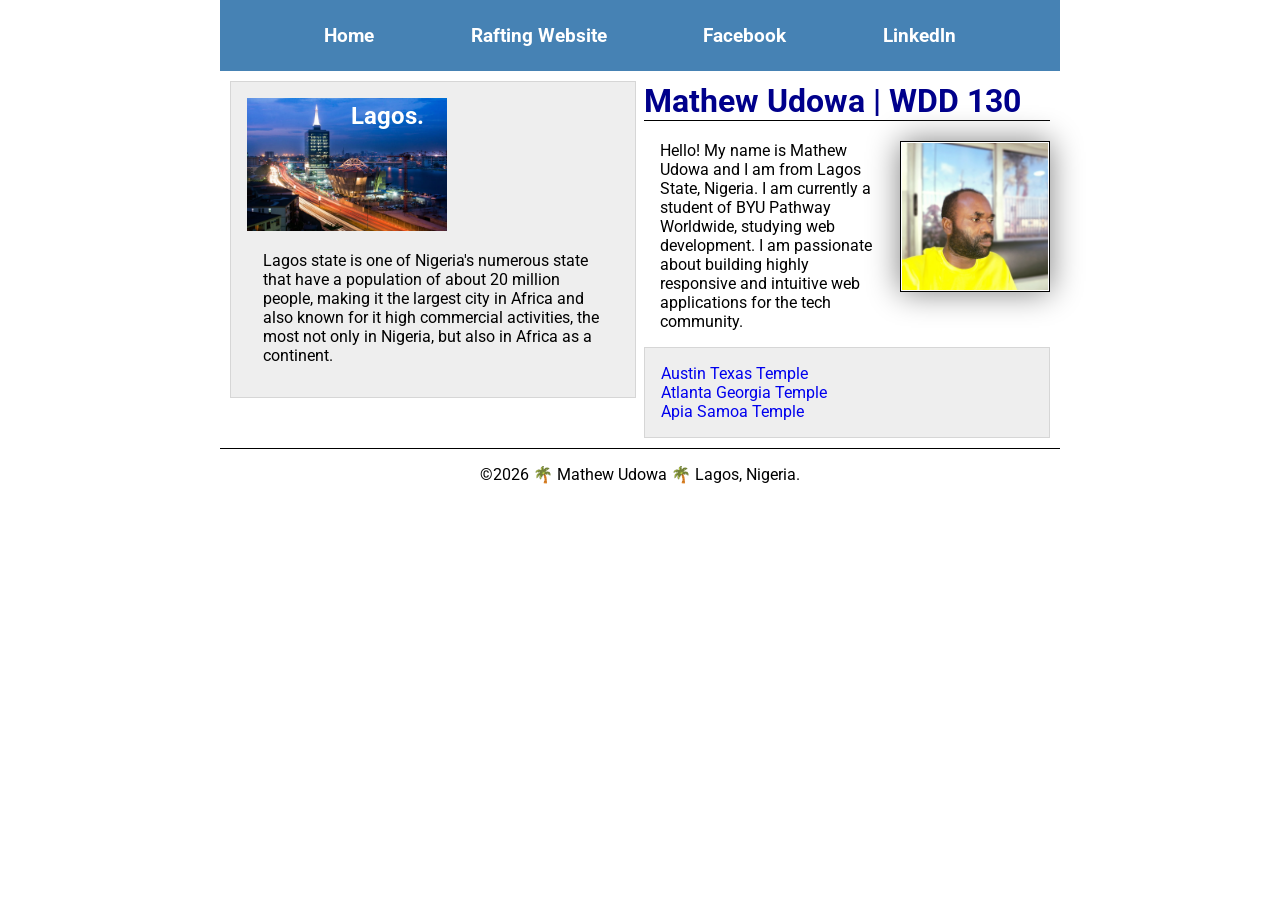
<file: index.html>
<!DOCTYPE html>
<html lang="en">

<head>
    <meta charset="UTF-8">
    <meta name="viewport" content="width=device-width, initial-scale=1.0">
    <title>Mathew Udowa | WDD 130</title>
    <meta name="description"
      content="My name is Mathew Udowa. I am studying Web Design development. This page is prove of learning">
    <meta name="author" content="Mathew Udowa">
    <link rel="stylesheet" href="styles/styles.css">
    <link rel="preconnect" href="https://fonts.googleapis.com">
    <link rel="preconnect" href="https://fonts.gstatic.com" crossorigin>
    <link href="https://fonts.googleapis.com/css2?family=Roboto:ital,wght@1,100..900&display=swap"
      rel="stylesheet">

</head>

<body>
    <header>
        <nav>
            <a href="#">Home</a>
            <a href="wwr/">Rafting Website</a>
            <a href="https://web.facebook.com/profile.php?id=100001974445466"
              target="_blank">Facebook</a>
            <a href="https://www.linkedin.com/in/mathew-udowa-0b61343a7/" target="_blank"> Linkedln
            </a>
        </nav>
    </header>
    <div class="grid">
        <main>
            <h1>Mathew Udowa | WDD 130</h1>
            <img src="images/profile.jpg" alt="Hello! This is Mathew Udowa profile picture"
              width="200">
            <p>Hello! My name is Mathew Udowa and I am from Lagos State, Nigeria. I am currently a
                student of BYU Pathway Worldwide, studying
                web development. I am passionate
                about building highly responsive and intuitive web applications for the tech
                community.
            </p>
            <ul class="box indent">
                <li><a href="https://www.churchofjesuschrist.org/imgs/c1e0837c13a611efab73eeeeac1ec75cb0c1db3e/full/640%2C/0/default"
                      target="_blank">Austin
                        Texas Temple</a>
                </li>
                <li><a href="https://www.churchofjesuschrist.org/imgs/2f38e41532b2b5529266317c51193b68fdcf81d5/full/640%2C/0/default"
                      target="_blank">Atlanta
                        Georgia Temple</a>
                </li>
                <li><a href="https://www.churchofjesuschrist.org/imgs/6007b20e832459d2d8540c15a8f5fa80d7dcff0f/full/640%2C/0/default"
                      target="_blank">Apia
                        Samoa Temple</a>
                </li>
            </ul>
        </main>
        <aside class="box">
            <h2>Lagos.</h2>
            <img src="images/lagos-city.jpg" alt="Lagos city in night view with fascinating lights">
            <p>Lagos state is one of Nigeria's numerous state that have a population of about 20
                million
                people, making it the largest city in Africa and also known for it high commercial
                activities, the most not only in Nigeria,
                but also in Africa as a continent. </p>
        </aside>
    </div>
    <footer>
        <p>&copy;2026 🌴 Mathew Udowa 🌴 Lagos, Nigeria.</p>
    </footer>
</body>

</html>
</file>
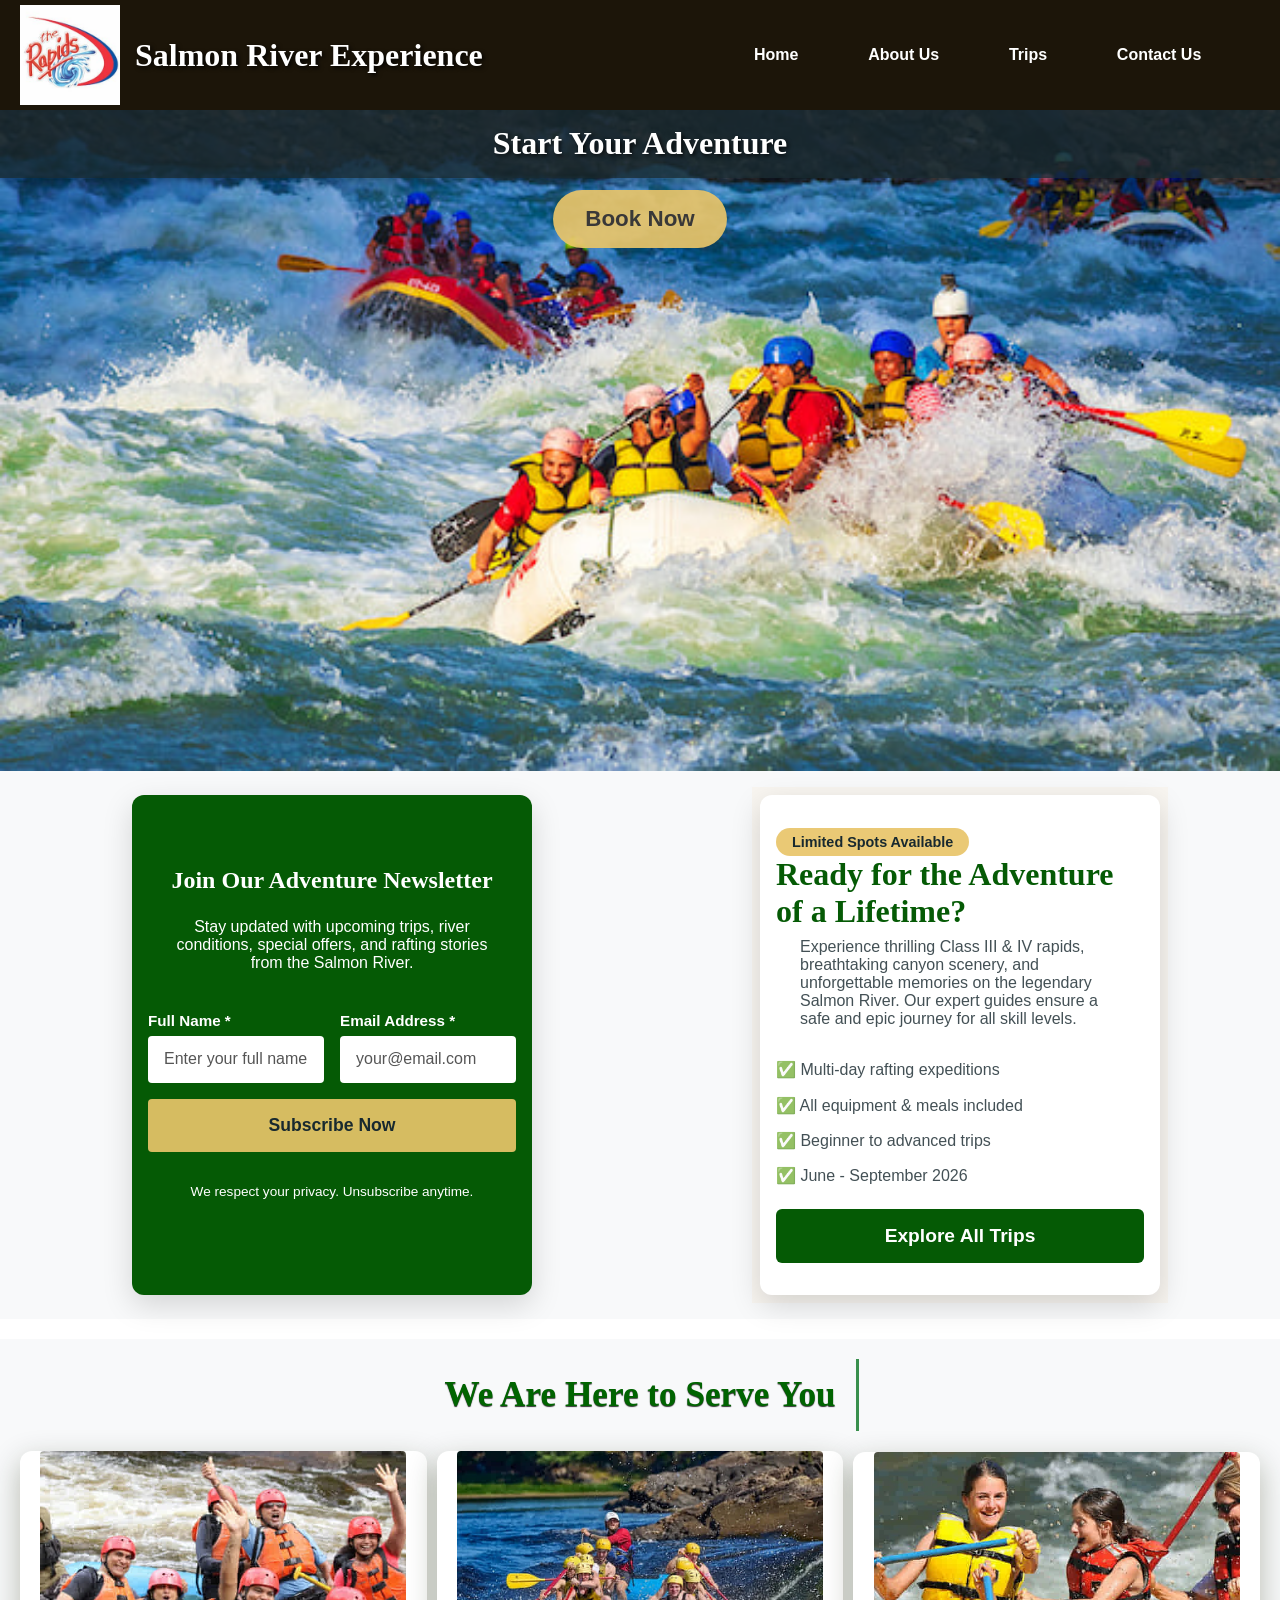
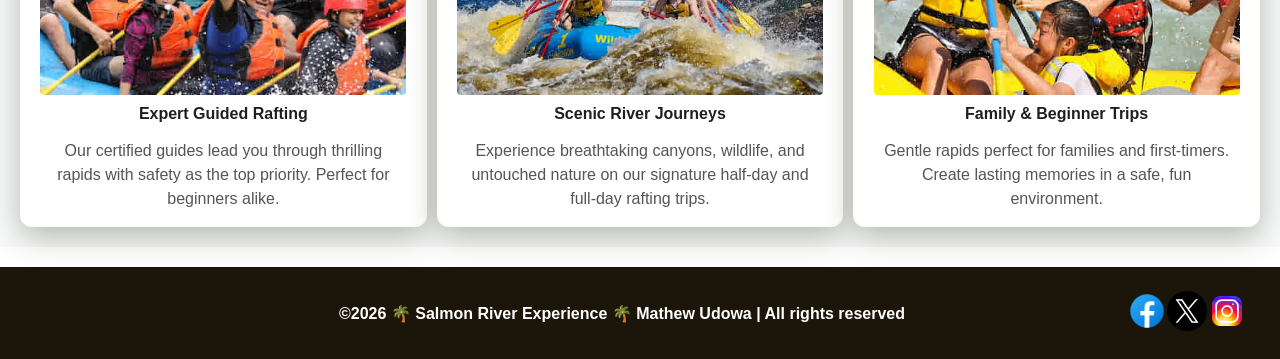
<file: wwr/index.html>
<!DOCTYPE html>
<html lang="en">

<head>
    <meta charset="UTF-8">
    <meta name="viewport" content="width=device-width, initial-scale=1.0">
    <meta name="description"
      content="Experience thrilling whitewater rafting on the Salmon River and California best rivers. Expert guides, safe adventures, and lifelong memories. Book now!">
    <meta name="author" content="Mathew Udowa">
    <title>Home | Salmon River Experience</title>
    <link rel="stylesheet" href="styles/rafting.css">
</head>

<body>

    <header>
        <img src="./images/z-therapidssplash.jpg" alt="Rafting logo" width="100">
        <div id="logo">Salmon River Experience</div>
        <nav>
            <ul class="navigation">
                <li><a href="index.html">Home</a></li>
                <li><a href="about.html">About Us</a></li>
                <li><a href="trips.html">Trips</a></li>
                <li><a href="contact.html">Contact Us</a></li>
            </ul>
        </nav>
    </header>

    <main>
        <div class="home-hero">
            <img src="./images/rafting-hero.jpg" alt="A rafting poles in water">
            <h1>Start Your Adventure</h1>
            <a href="contact.html">Book Now</a>

        </div>
        <div class="grid-container-two">
            <section class="newsletter">
                <div class="newsletter-container">
                    <h2>Join Our Adventure Newsletter</h2>
                    <p>Stay updated with upcoming trips, river conditions, special offers, and
                        rafting
                        stories
                        from the Salmon River.</p>

                    <form action="#" method="POST" class="newsletter-form" id="newsletter-form">
                        <div class="form-group">
                            <label for="name">Full Name <span class="required">*</span></label>
                            <input type="text" id="name" name="name"
                              placeholder="Enter your full name" required>
                        </div>

                        <div class="form-group">
                            <label for="email">Email Address <span class="required">*</span></label>
                            <input type="email" id="email" name="email" placeholder="your@email.com"
                              required>
                        </div>

                        <button type="submit" class="primary-button">Subscribe Now</button>
                    </form>

                    <p class="note">
                        We respect your privacy. Unsubscribe anytime.
                    </p>
                </div>
            </section>
            <section class="action-trip">
                <div class="action-container">
                    <div class="action-content">
                        <span class="top-msg">Limited Spots Available</span>

                        <h2>Ready for the Adventure of a Lifetime?</h2>

                        <p class="action-description">
                            Experience thrilling Class III & IV rapids, breathtaking canyon scenery,
                            and unforgettable memories on the legendary Salmon River.
                            Our expert guides ensure a safe and epic journey for all skill levels.
                        </p>

                        <ul class="trip-details">
                            <li>✅ Multi-day rafting expeditions</li>
                            <li>✅ All equipment & meals included</li>
                            <li>✅ Beginner to advanced trips</li>
                            <li>✅ June - September 2026</li>
                        </ul>

                        <a href="trips.html" class="action-button">
                            Explore All Trips
                        </a>
                    </div>
                </div>
            </section>
        </div>
        <section class="services ">
            <h2>We Are Here to Serve You</h2>
            <div class="service-card">
                <figure>
                    <img src="./images/self-guided-card.jpg"
                      alt="White water rafting adventure on a rushing river">
                    <figcaption>Expert Guided Rafting</figcaption>
                </figure>
                <p>Our certified guides lead you through thrilling rapids with safety as the
                    top
                    priority.
                    Perfect for beginners alike.</p>
            </div>
            <div class="service-card">
                <figure>
                    <img src="./images/adventure-image.jpg" alt="Scenic mountain river landscape">
                    <figcaption>Scenic River Journeys</figcaption>
                </figure>
                <p>Experience breathtaking canyons, wildlife, and untouched nature on our
                    signature
                    half-day and
                    full-day rafting trips.</p>
            </div>
            <div class="service-card">
                <figure>
                    <img src="./images/family.jpg" alt="Family enjoying a calm river section">
                    <figcaption>Family & Beginner Trips</figcaption>
                </figure>
                <p>Gentle rapids perfect for families and first-timers. Create lasting memories in
                    a
                    safe, fun
                    environment.</p>
            </div>
        </section>
    </main>


    <footer>
        <p>&copy;2026 🌴 Salmon River Experience 🌴 Mathew Udowa | All rights reserved</p>
        <nav class="socialmedia">
            <a href="https://facebook.com" target="_blank">
                <img src="./images/icons8-facebook-96.png" alt="Facebook Icon">
            </a>
            <a href="https://x.com" target="_blank">
                <img src="./images/twitter.png" alt="X Icon">
            </a>
            <a href="https://instagram.com" target="_blank">
                <img src="./images/icons8-instagram-96.png" alt="Instagram Icon">
            </a>
        </nav>
    </footer>

</body>

</html>
</file>
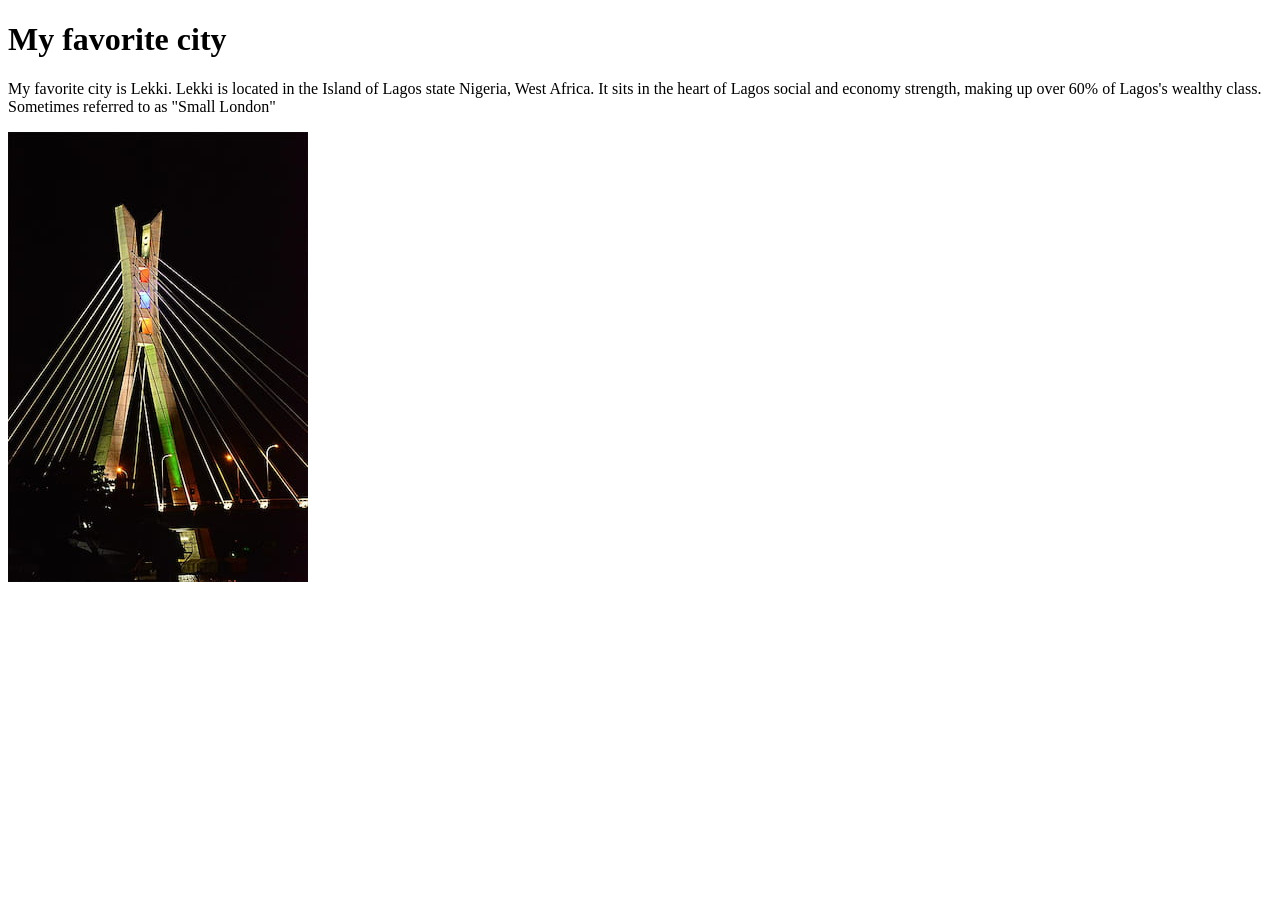
<file: week01/favorite-city.html>
<!DOCTYPE html>
<html lang="en">

<head>
    <meta charset="UTF-8">
    <meta name="viewport" content="width=device-width, initial-scale=1.0">
    <title>Favorite city</title>
</head>

<body>
    <heading>
        <h1>My favorite city</h1>
    </heading>
    <p>My favorite city is Lekki. Lekki is located in the Island of Lagos state Nigeria, West
        Africa. It sits in the heart of Lagos social and economy strength,
        making up over 60% of Lagos's wealthy class. Sometimes referred to as "Small London" </p>

    <img src="images/lekki-bridge.jpg" alt="Lekki linked bridge in (night view)">
</body>

</html>
</file>
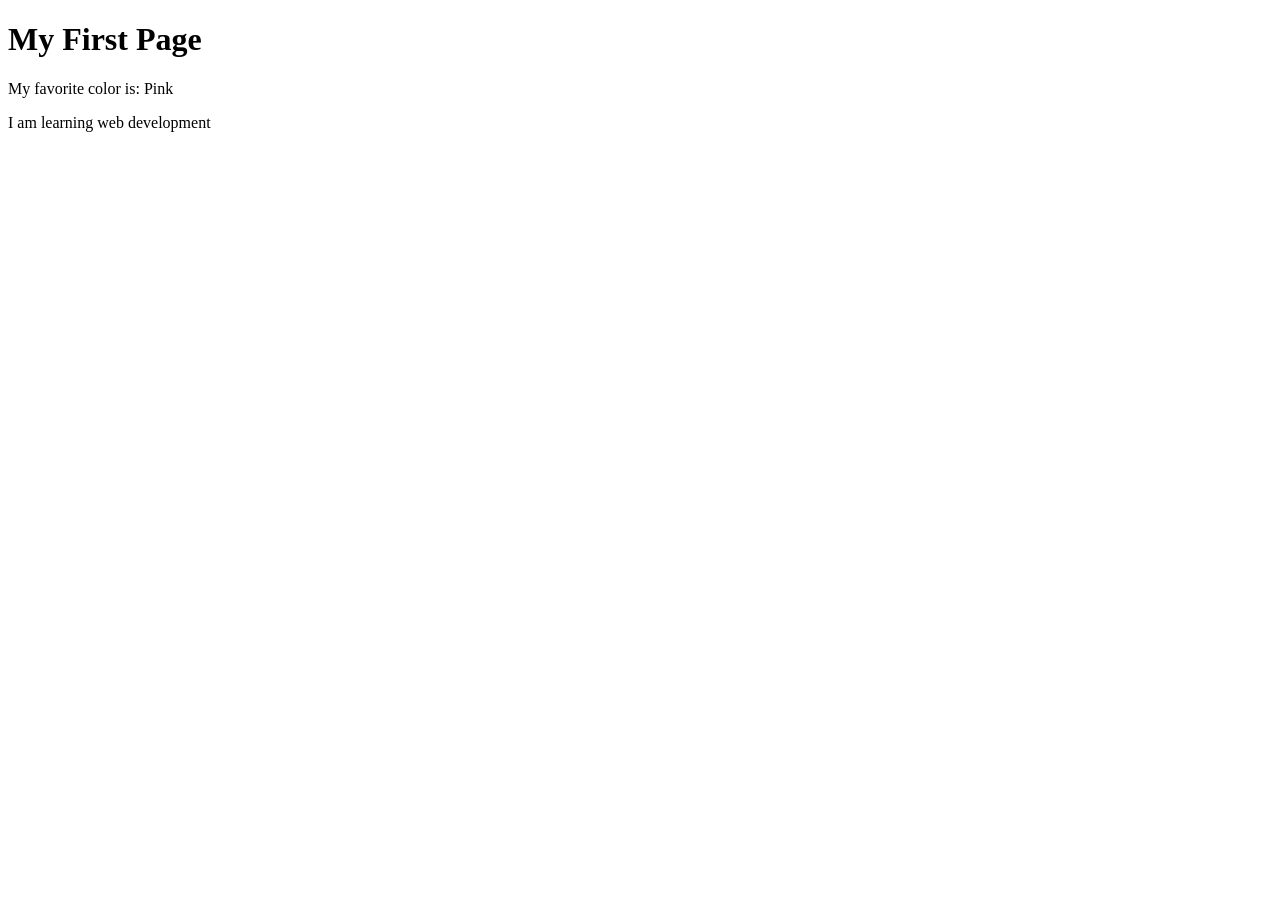
<file: week01/first-page.html>
<!DOCTYPE html>
<html lang="en">

<head>
    <meta charset="UTF-8">
    <meta name="viewport" content="width=device-width, initial-scale=1.0">
    <title>My First Page</title>
</head>

<body>
    <h1>My First Page</h1>
    <p>My favorite color is: Pink </p>
    <p>I am learning web development</p>
</body>

</html>
</file>
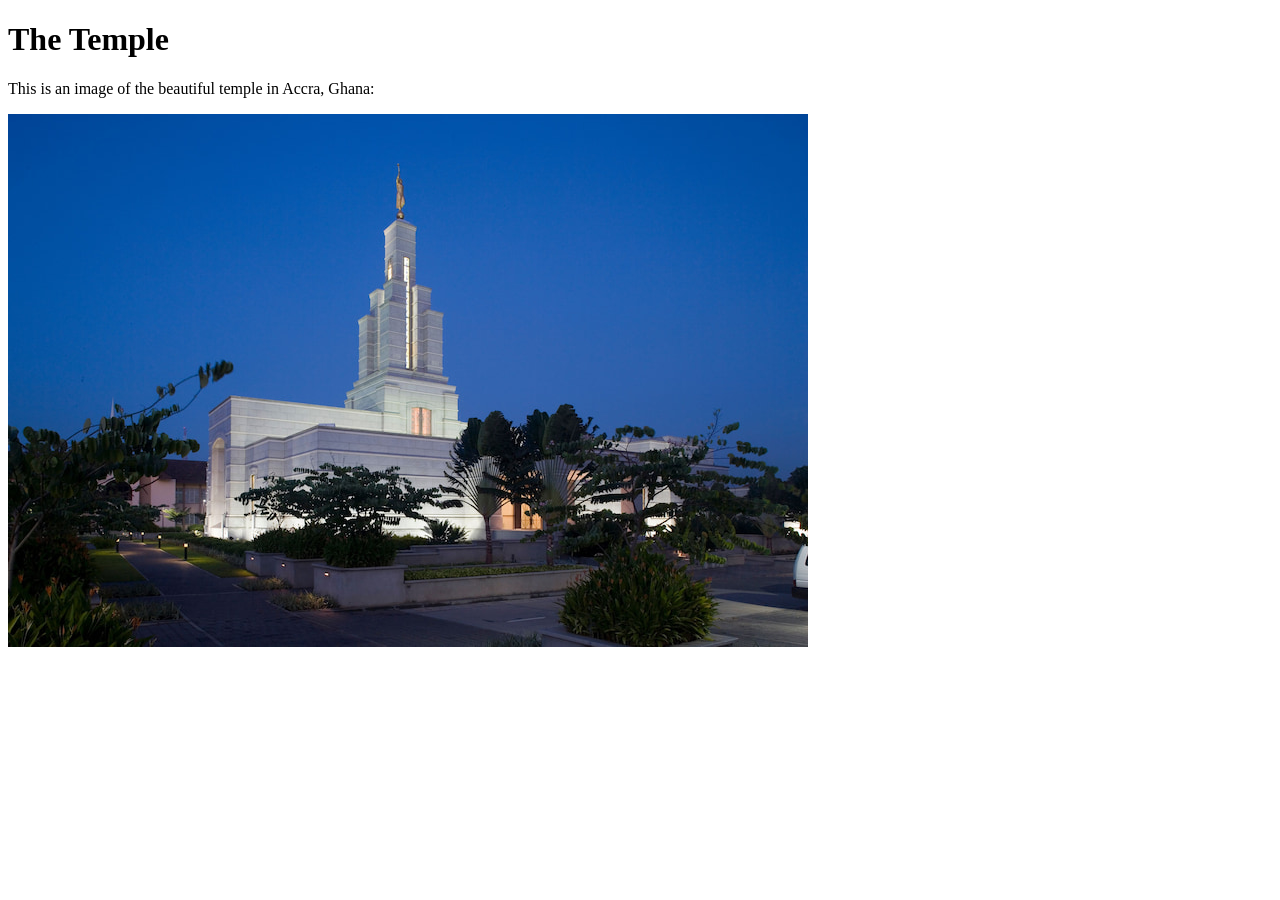
<file: week01/images-solution.html>
<!DOCTYPE html>
<html lang="en">
<head>
    <meta charset="UTF-8">
    <meta name="viewport" content="width=device-width, initial-scale=1.0">
    <title>Temple Image</title>
</head>
<body>
    <h1>The Temple</h1>
    <p>This is an image of the beautiful temple in Accra, Ghana:</p>
    <img src="images/temple-small.jpg" alt="The Accra Ghana Temple">
    
</body>
</html>
</file>
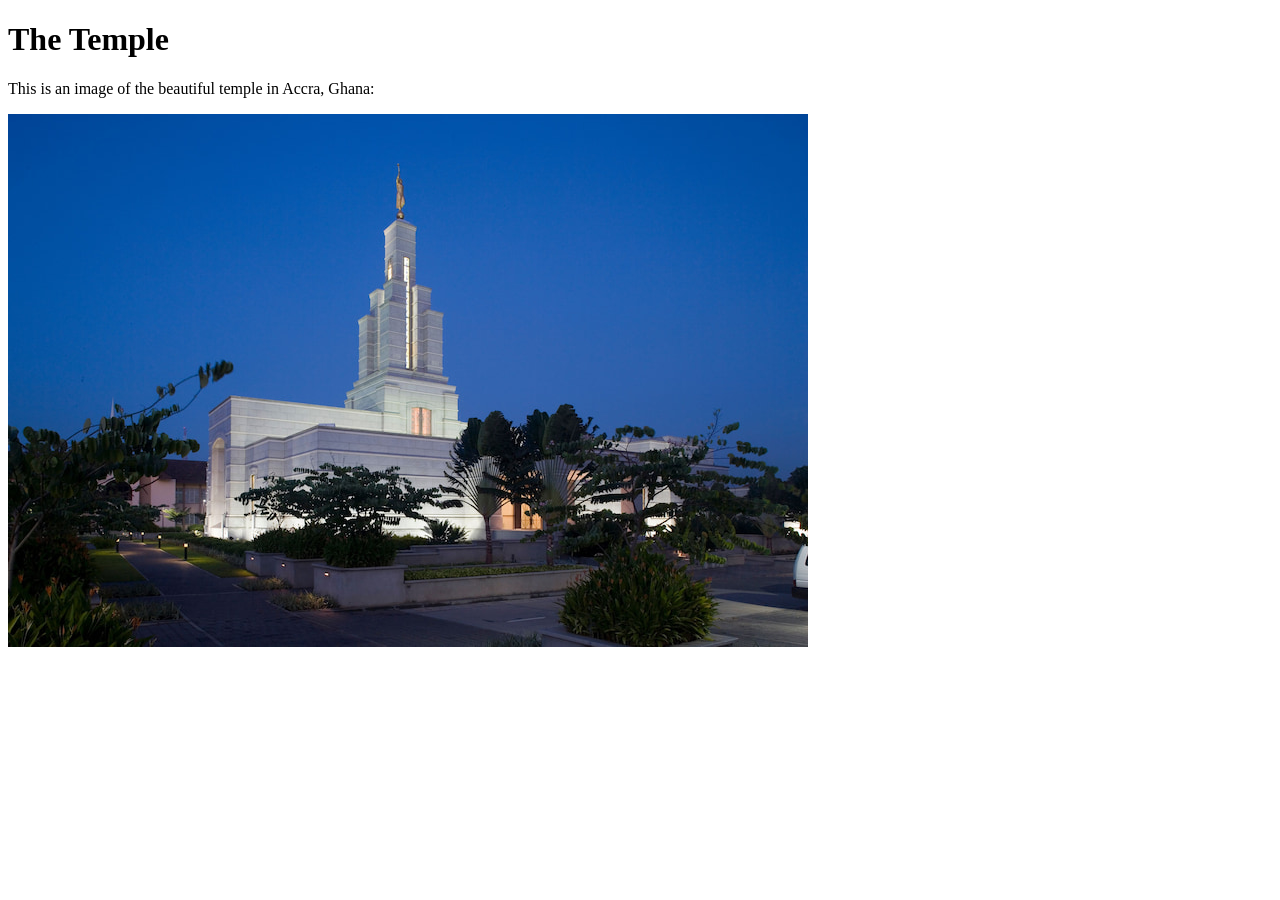
<file: week01/images.html>
<!DOCTYPE html>
<html lang="en">

<head>
    <meta charset="UTF-8">
    <meta name="viewport" content="width=device-width, initial-scale=1.0">
    <title>Temple Image</title>
</head>

<body>
    <h1>The Temple</h1>
    <p>This is an image of the beautiful temple in Accra, Ghana:</p>
    <img src="images/temple-small.jpg" alt="The Accra Ghana Temple">

</body>

</html>
</file>
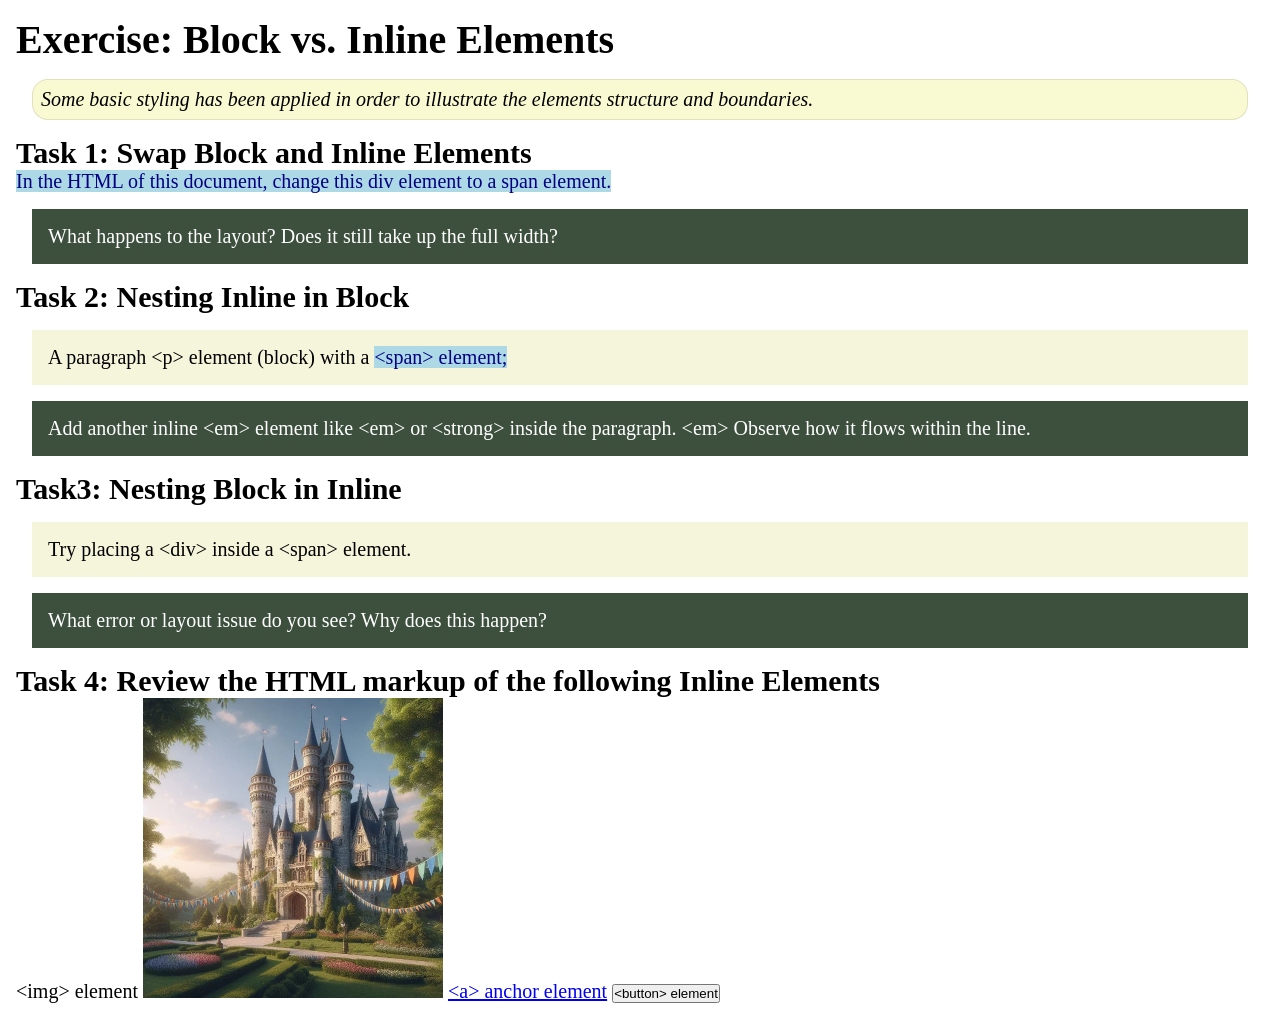
<file: week02/block-vs-inline.html>
<!DOCTYPE html>
<html lang="en">

<head>
    <meta charset="UTF-8">
    <meta name="viewport" content="width=device-width, initial-scale=1.0">
    <title>Exercise: Block vs. Inline Elements</title>
    <link rel="stylesheet" href="styles/block-vs-inline.css">
</head>

<body>
    <main>
        <h1>Exercise: Block vs. Inline Elements</h1>
        <p class="note">Some basic styling has been applied in order to illustrate the elements
            structure and
            boundaries.</p>

        <h2>Task 1: Swap Block and Inline Elements</h2>
        <span>In the HTML of this document, change this div element to a span element.</span>

        <p class="question">What happens to the layout? Does it still take up the full width?</p>

        <h2>Task 2: Nesting Inline in Block</h2>
        <p>A paragraph &lt;p&gt; element (block) with a <span>&lt;span&gt;
                element;</span></p>
        <p class="question">Add another inline &lt;em&gt; element like &lt;em&gt; or &lt;strong&gt;
            inside the
            paragraph. &lt;em&gt; Observe
            how it flows within the line.</p>

        <h2>Task3: Nesting Block in Inline</h2>
        <div>Try placing a &lt;div&gt; inside a &lt;span&gt; element.</div>
        <p class="question">What error or layout issue do you see? Why does this happen?</p>


        <h2>Task 4: Review the HTML markup of the following Inline Elements</h2>
        &lt;img&gt; element
        <img src="images/castle.webp" alt="placeholder image (images are inline)" width="300"
          height="300">
        <a href="https://churchofjesuschrist.org">&lt;a&gt; anchor element</a>
        <button type="button">&lt;button&gt; element</button>
    </main>
</body>

</html>
</file>
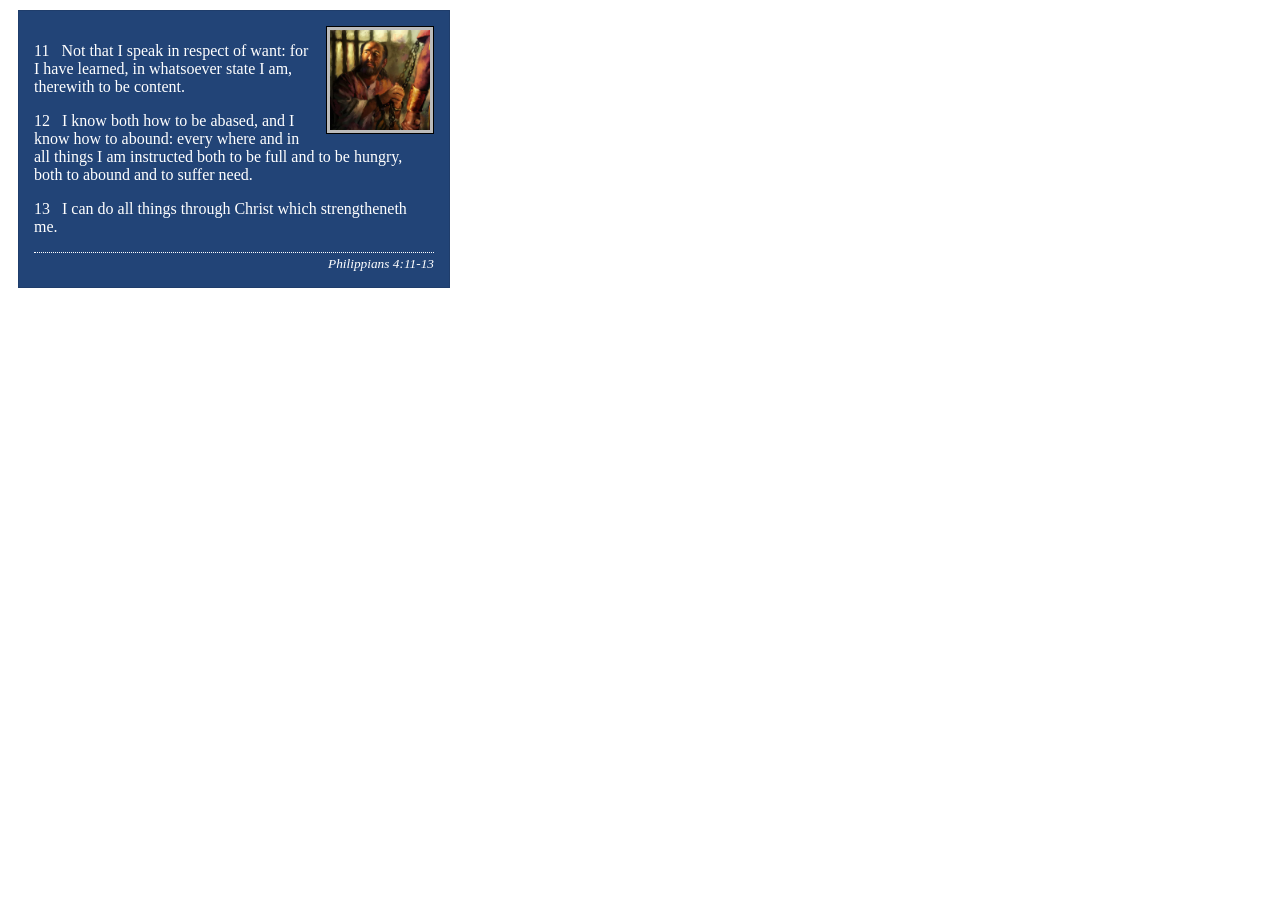
<file: week02/box-model-solution.html>
<!DOCTYPE html>
<html lang="en">
<head>
    <meta charset="UTF-8">
    <meta name="viewport" content="width=device-width, initial-scale=1.0">
    <title>Box Model Activity</title>
    <link rel="stylesheet" href="styles/box-model-solution.css">
</head>
<body>
    <main>
        <div class="callout">
            <img src="images/apostle-paul-imprisoned.webp" alt="Paul the Apostle - Imprisoned in Rome" width="200" height="200">
            <blockquote>
                <p>11 &nbsp; Not that I speak in respect of want: for I have learned, in whatsoever state I am, therewith to be content.</p>
                <p>12 &nbsp; I know both how to be abased, and I know how to abound: every where and in all things I am instructed both to be full and to be hungry, both to abound and to suffer need.</p>
                <p>13 &nbsp; I can do all things through Christ which strengtheneth me.</p>
            </blockquote>
            <cite>Philippians 4:11-13</cite>
        </div>
    </main>
</body>
</html>
</file>
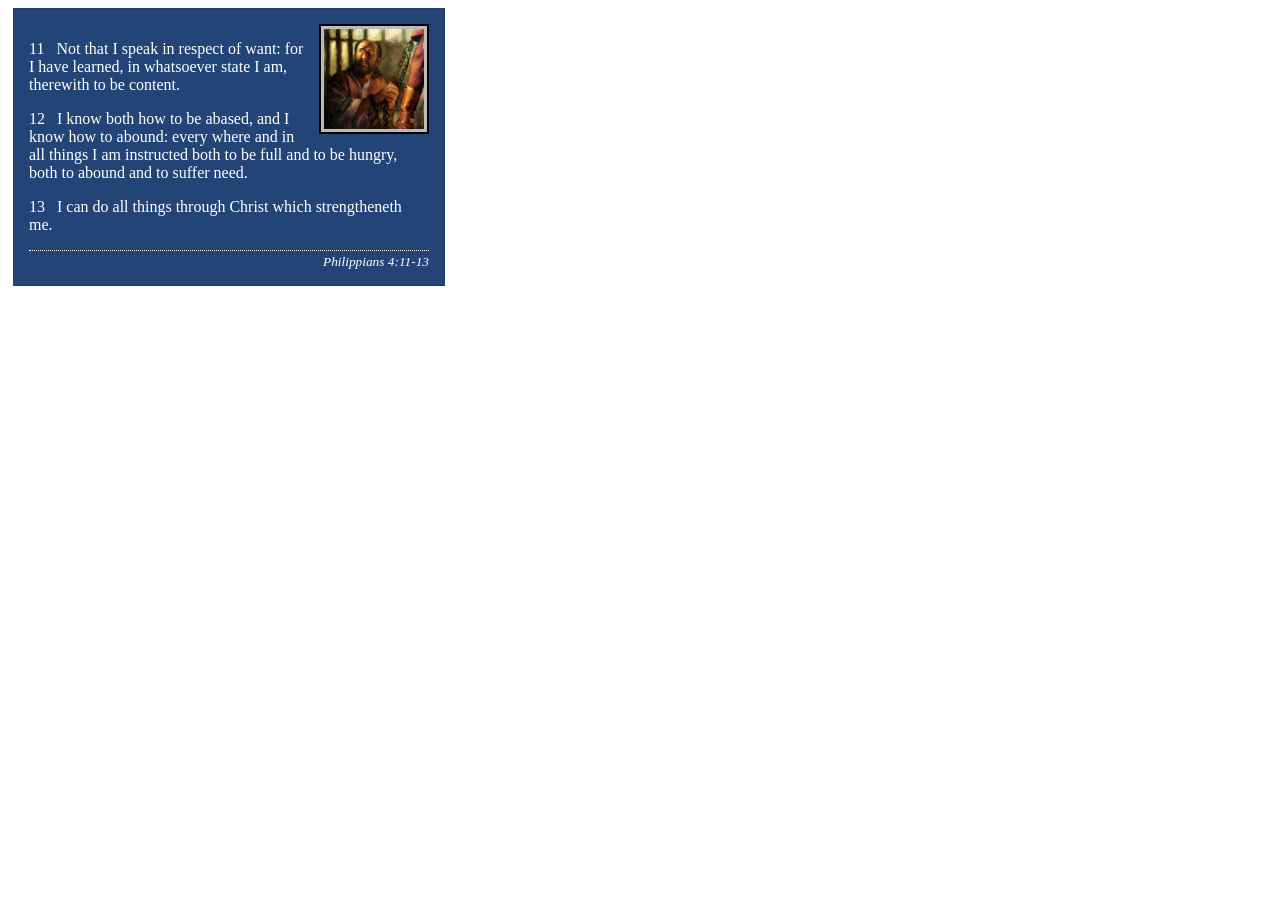
<file: week02/box-model.html>
<!DOCTYPE html>
<html lang="en">

<head>
    <meta charset="UTF-8">
    <meta name="viewport" content="width=device-width, initial-scale=1.0">
    <title>Box Model Activity</title>
    <link rel="stylesheet" href="styles/box-model.css">
</head>

<body>
    <main>
        <div class="callout">
            <img src="images/apostle-paul-imprisoned.webp"
              alt="Paul the Apostle - Imprisoned in Rome" width="200" height="200">
            <blockquote>
                <p>11 &nbsp; Not that I speak in respect of want: for I have learned, in whatsoever
                    state I am, therewith to be content.</p>
                <p>12 &nbsp; I know both how to be abased, and I know how to abound: every where and
                    in all things I am instructed both to be full and to be hungry, both to abound
                    and to suffer need.</p>
                <p>13 &nbsp; I can do all things through Christ which strengtheneth me.</p>
            </blockquote>
            <cite>Philippians 4:11-13</cite>
        </div>
    </main>
</body>

</html>
</file>
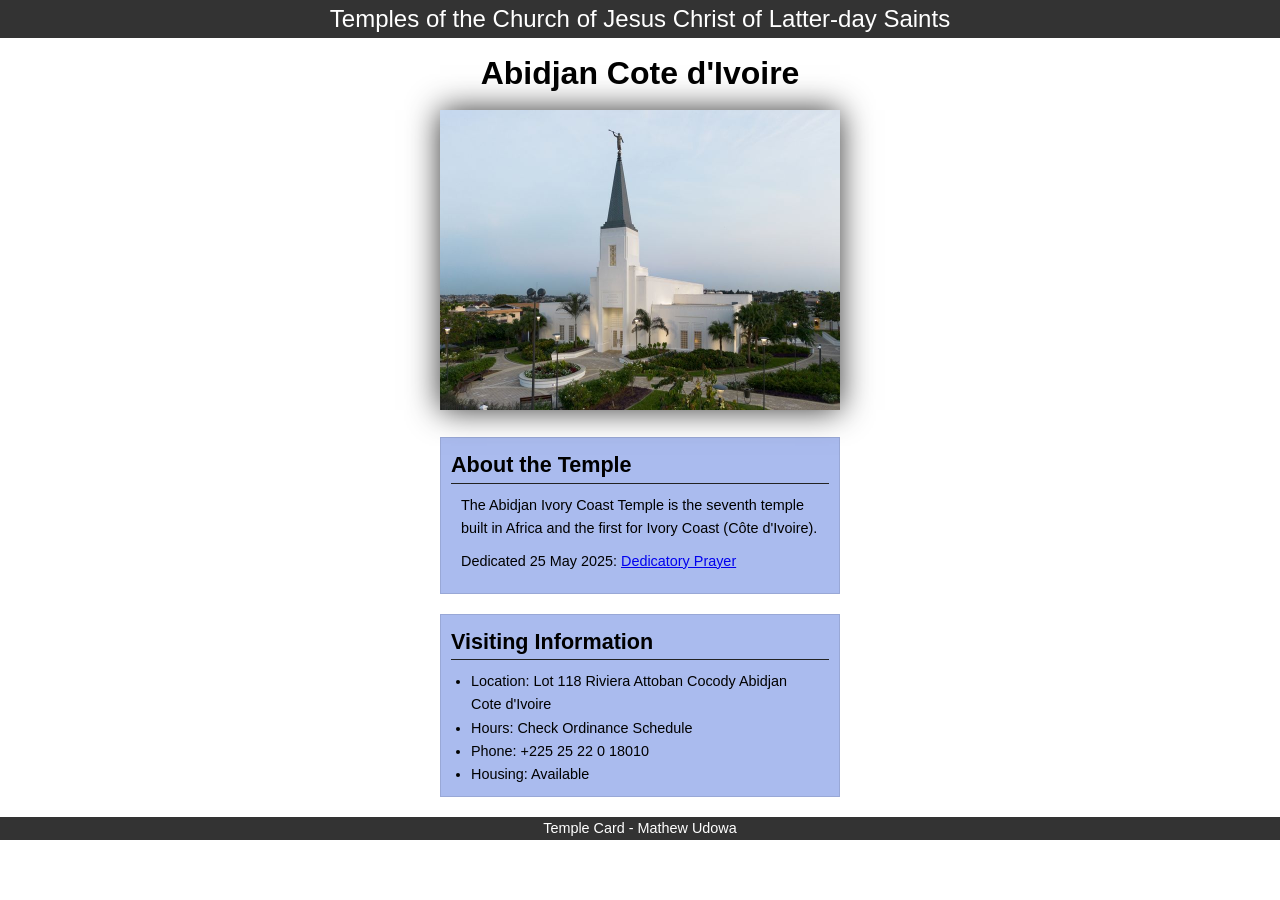
<file: week02/temple.html>
<!DOCTYPE html>
<html lang="en">

<head>
    <meta charset="UTF-8">
    <meta name="viewport" content="width=device-width, initial-scale=1.0">
    <title>Temple Card - Abidjan Cote d'Ivoire</title>
    <link rel="stylesheet" href="styles/temple.css">
</head>

<body>
    <header>
        <p>Temples of the Church of Jesus Christ of Latter-day Saints</p>
    </header>
    <main>
        <h1>Abidjan Cote d'Ivoire</h1>
        <picture>
            <img src="images/abidjan-ivory-coast.jpeg" alt="Abidjan Cote d'Ivoire Temple">
        </picture>
        <section>
            <h2>About the Temple</h2>
            <p>The Abidjan Ivory Coast Temple is the seventh temple built in Africa and the first
                for Ivory Coast (Côte
                d'Ivoire).</p>
            <p>Dedicated 25 May 2025: <a
                  href="https://www.churchofjesuschrist.org/temples/dedicatory-prayer/abidjan-ivory-coast-temple/2025-05-25?lang=eng"
                  target="_blank" rel="noopener noreferrer">Dedicatory Prayer</a></p>
        </section>
        <section>
            <h2>Visiting Information</h2>
            <ul>
                <li>Location: Lot 118 Riviera Attoban Cocody Abidjan Cote d'Ivoire</li>
                <li>Hours: Check Ordinance Schedule</li>
                <li>Phone: +225 25 22 0 18010</li>
                <li>Housing: Available</li>
            </ul>
        </section>
    </main>
    <footer>
        <p>Temple Card - Mathew Udowa </p>
    </footer>
</body>

</html>
</file>
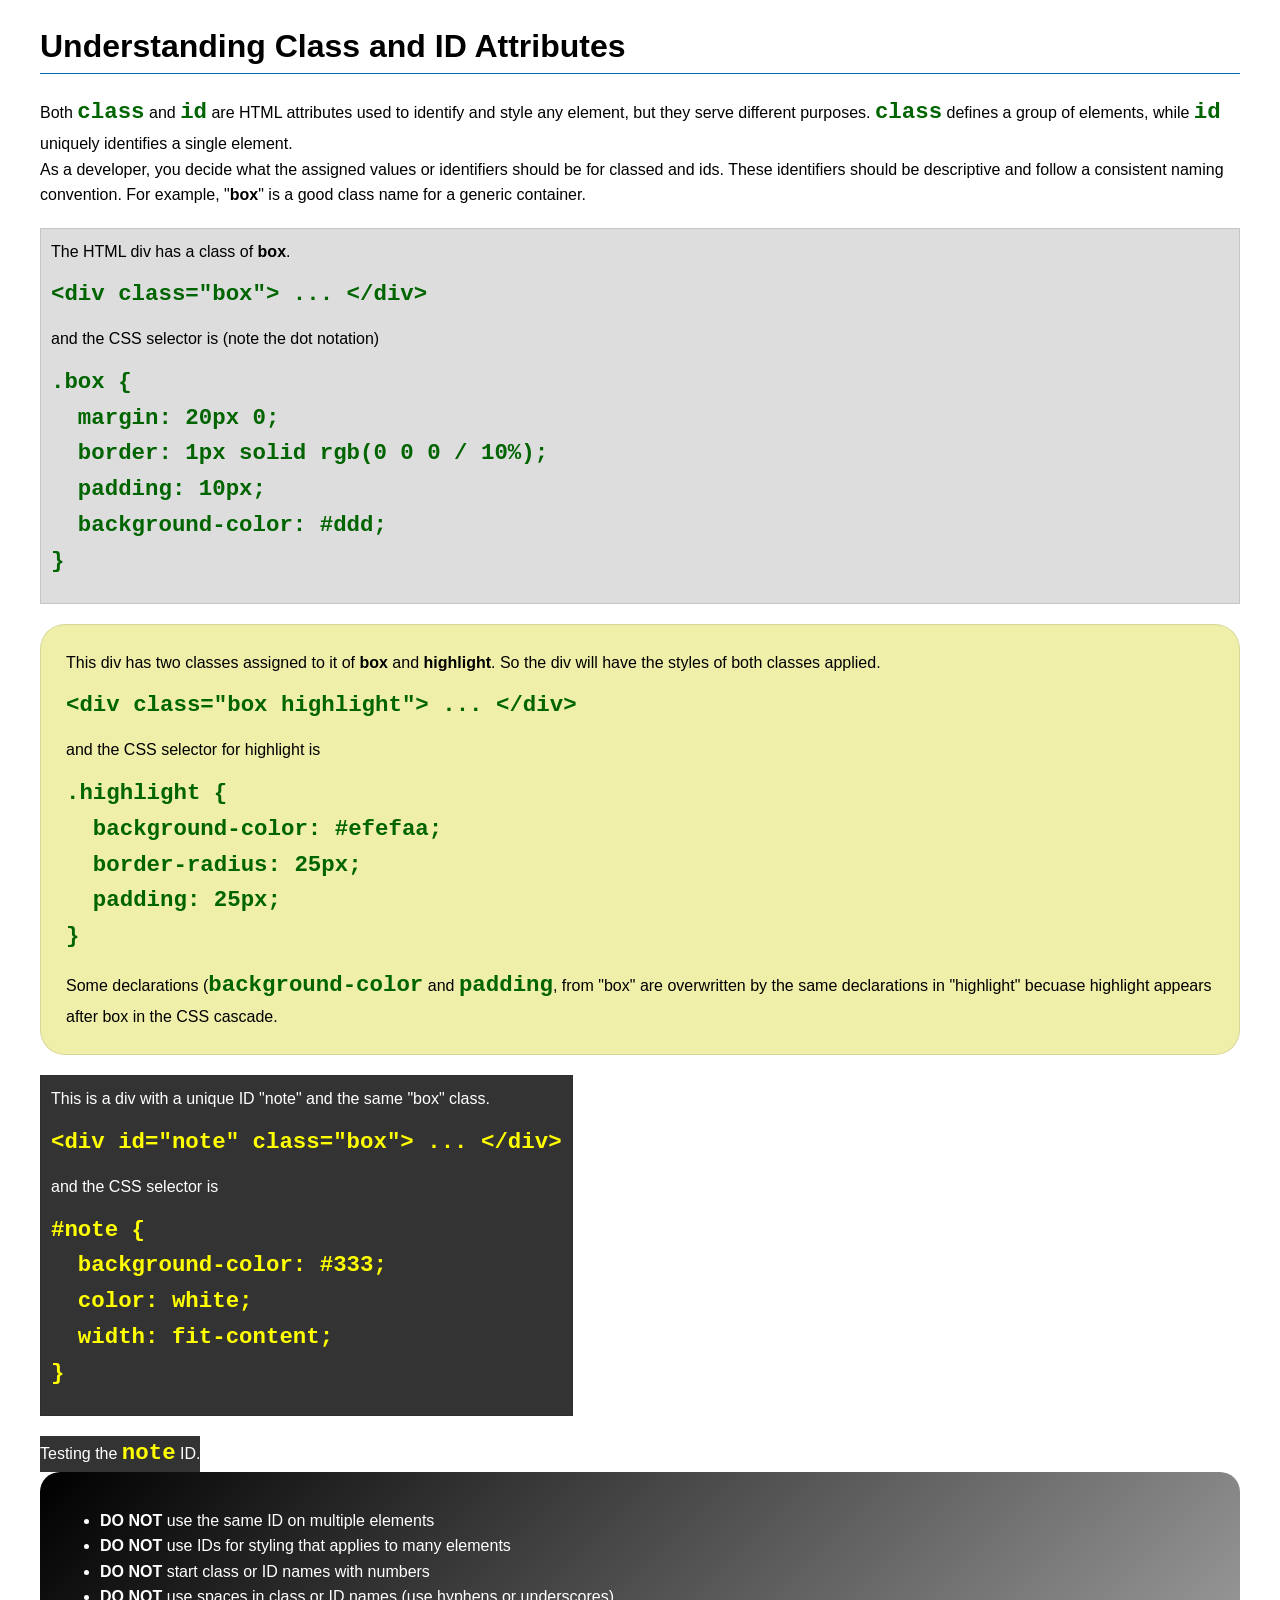
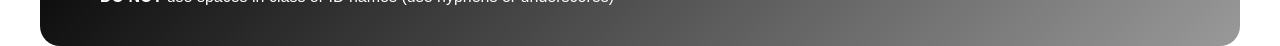
<file: week03/class-and-id.html>
<!DOCTYPE html>
<html lang="en">

<head>
    <meta charset="UTF-8">
    <meta name="viewport" content="width=device-width, initial-scale=1.0">
    <title>Class vs ID Attributes</title>
    <link rel="stylesheet" href="styles/class-and-id.css">
</head>

<body>
    <h1>Understanding Class and ID Attributes</h1>
    <p>Both <code>class</code> and <code>id</code> are HTML attributes used to identify and style
        any element, but they
        serve different purposes. <code>class</code> defines a group of elements, while
        <code>id</code> uniquely
        identifies a single element.
    </p>
    <p>As a developer, you decide what the assigned values or identifiers should be for classed and
        ids. These
        identifiers should be
        descriptive and follow a consistent naming convention. For example, "<strong>box</strong>"
        is a good class name
        for a generic container.</p>
    <div class="box">
        <p>The HTML div has a class of <strong>box</strong>.</p>
        <pre><code class="html">&lt;div class="box"&gt; ... &lt;/div&gt;</code></pre>
        and the CSS selector is (note the dot notation)
        <pre><code class="css">.box {
  margin: 20px 0;
  border: 1px solid rgb(0 0 0 / 10%);
  padding: 10px;
  background-color: #ddd; 
}</code></pre>
    </div>

    <div class="box highlight">
        <p>This div has two classes assigned to it of <strong>box</strong> and
            <strong>highlight</strong>. So the div
            will have the styles of both classes applied.
        </p>
        <pre><code class="html">&lt;div class="box highlight"&gt; ... &lt;/div&gt;</code></pre>
        and the CSS selector for highlight is
        <pre><code class="css">.highlight {
  background-color: #efefaa;
  border-radius: 25px;
  padding: 25px;
}</code></pre>
        <p>Some declarations (<code>background-color</code> and <code>padding</code>, from "box" are
            overwritten by the same declarations in "highlight" becuase highlight appears after box
            in the CSS cascade.</p>
    </div>

    <div id="note" class="box">
        <p>This is a div with a unique ID "note" and the same "box" class.</p>
        <pre><code class="html">&lt;div id="note" class="box"&gt; ... &lt;/div&gt;</code></pre>
        and the CSS selector is
        <pre><code class="css">#note {
  background-color: #333;
  color: white;
  width: fit-content;
}</code></pre>
    </div>

    <div id="note">
        <p>Testing the <code>note</code> ID.</p>
    </div>

    <section id="best-practice">
        <ul>
            <li><strong>DO NOT</strong> use the same ID on multiple elements</li>
            <li><strong>DO NOT</strong> use IDs for styling that applies to many elements</li>
            <li><strong>DO NOT</strong> start class or ID names with numbers</li>
            <li><strong>DO NOT</strong> use spaces in class or ID names (use hyphens or underscores)
            </li>
        </ul>
    </section>


</body>

</html>
</file>
<file: styles/styles.css>
* {
    margin: 0;
    padding: 0;
    box-sizing: border-box;
}

:root {
    --main-image-width: 150px;
    --main-box-shadow: 0 0 30px gray;
    --aside-background-color: #eee;
    --nav-anchor-color: white;
    --text-color: #fff;

}

body {
    font-size: 16px;
    font-family: "Roboto", Arial, sans-serif;
}

main {
    max-width: 840px;
    align-items: center;
    margin: 0 auto;
    grid-column: 2/3;
}

aside {
    margin: 0 auto;
    max-width: 840px;
    position: relative;
    grid-column: 1;
    grid-row: 1/2;
    margin-bottom: 40px;
}

aside img {
    width: 200px;
    height: auto;
}

aside h2 {
    position: absolute;
    top: 20px;
    left: 120px;
    color: var(--text-color);

}

header {
    max-width: 840px;
    margin: 0 auto;
}

.grid {
    display: grid;
    grid-template-columns: 1fr 1fr;
    grid-template-rows: 1fr;
    align-items: center;
    max-width: 840px;
    margin: 0 auto;
    grid-gap: 8px;
    padding: 10px;
    place-items: center;
}

nav {
    background-color: steelblue;
    padding: 1rem;
    display: flex;
    justify-content: space-evenly;
    align-items: center;
}

nav a {
    display: block;
    padding: 0.5rem;
    text-decoration: none;
    font-size: 1.2rem;
    font-weight: 700;
    color: #fff;
}

h1 {
    color: darkblue;
    /* padding: .5rem; */
    border-bottom: 1px solid #000;
    margin-bottom: 20px;

}

main img {

    width: var(--main-image-width);
    height: auto;
    border: 1px solid black;
    padding: 1px;
    box-shadow: var(--main-box-shadow);
    float: right;
    margin: 0 0 1rem 1rem;
}

p {

    padding: 0;
    margin: 1rem;
}

footer {
    max-width: 840px;
    margin-top: 15px;
    border-top: 1px solid #000;
    text-align: center;
    margin: 0 auto;
}

/* CSS selector */
.box {

    border: 1px solid rgb(0 0 0 / 0.1);
    padding: 1rem;
    background-color: var(--aside-background-color);
    color: #000;

}

.indent {
    padding-left: 1rem;
}

.indent li a {
    text-decoration: none;
}

.indent li {
    list-style-type: none;
}
</file>
<file: wwr/styles/rafting.css>
:root {
    --primary-color: #055a05;
    --accent1-color: #18292fd0;
    --accent2-color: #e9c56aeb;
    --heading-font: "Times New Roman", "Georgia", serif;
    --body-font: Arial, Helvetica, sans-serif;
}

* {
    margin: 0;
    padding: 0;
    box-sizing: border-box;
}

html,
body {
    height: 100%;
    margin: 0;
    padding: 0;
}

body {
    min-height: 100vh;
    font-family: var(--body-font);
    color: var(--accent1-color);
}

header {
    display: grid;
    grid-template-columns: 120px 1fr 1fr;
    align-items: center;
    background-color: rgb(28, 21, 9);
    isolation: isolate;
}

nav .navigation {
    display: flex;
    list-style-type: none;
    justify-content: flex-end;
    background-color: rgb(28, 21, 9);
    padding: 1rem 0;
}

nav .navigation a {
    text-decoration: none;
    color: #ffffff;
    font-size: 1rem;
    font-weight: 600;
    display: inline-block;
}

.navigation a:hover {
    text-decoration: underline;
    transform: translateY(-2px);
    color: #fff;
    background-color: rgba(255, 255, 255, 0.1);
}

#logo {
    font-size: 2rem;
    font-weight: bold;
    font-family: var(--heading-font);
    color: #fff;
    text-shadow: 2px 2px 4px rgba(0, 0, 0, 0.9);
}

.navigation li {
    flex: 1 1 auto;
    margin-left: 30px;
}

header,
footer {
    width: 100%;
    max-width: none;
    margin: 0 auto;
    padding: 0 15px;
    box-sizing: border-box;
}

main {
    width: 100%;
    max-width: none;
    margin: 0 auto;
    padding: 0;
    box-sizing: border-box;
}

h1,
h2 {
    font-family: var(--heading-font);
    color: var(--primary-color);
}

nav,
p,
section,
article {
    margin: 16px;
    padding: 8px;
}

.hero {
    position: relative;
    width: 100%;
    margin: 0;
    overflow: hidden;
}

.hero article {
    position: absolute;
    width: 98%;
    background-color: var(--accent2-color);
    opacity: 1;
    bottom: 5px;
    left: 10px;
    margin: 0;
}

.hero img {
    display: block;
    width: 100%;
    height: auto;
    object-fit: cover;
}

.hero h1 {
    position: absolute;
    top: -1px;
    width: 100%;
    padding: 16px;
    text-align: center;
    opacity: 0.95;
    background-color: var(--accent1-color);
    color: #fff;
}

.hero article img {
    float: right;
    width: 125px;
}

.hero article p {
    color: #111111;
}

header img {
    margin: 5px;
}

.history {
    display: grid;
    grid-template-columns: 1fr 300px 1fr;
    background-color: #f8f9fa;
    padding: 40px 20px;
    margin: 20px auto;
    justify-items: center;
    align-items: start;
}

.history img {
    width: 300px;
    height: auto;
}

.history p {
    color: #1f1f1f;
    font-weight: 500;
    line-height: 1.2;
    padding: 0;
}

.history h2 {
    grid-column: 1/4;
    font-size: 2rem;
    color: var(--primary-color);
    text-shadow: none;
    margin-bottom: 30px;
}

.adventure {
    display: grid;
    grid-template-columns: 1fr 1fr 1fr 1fr 1fr;
    place-items: center;
    gap: 10px;
    background-color: #f8f9fa;
    margin: 0 auto;
}

.adventure h2 {
    grid-column: 1/6;
    color: var(--primary-color);
    text-shadow: none;
    margin-bottom: 10px;
    font-size: 1.7rem;
}

.adventure img {
    width: 150px;
    height: auto;
    border-radius: 4px;
    margin: 0 0 10px 0;
}

.adventure figure {
    display: flex;
    align-items: center;
    flex-direction: column;
    margin: 0 0 10px 0;
}

.adventure figcaption {
    font-size: 1rem;
    color: #1f1f1f;
    font-weight: 700;
    text-shadow: 0 1px 3px rgba(255, 255, 255, 0.7);
}

footer {
    display: grid;
    grid-template-columns: 1fr 1fr 1fr 100px;
    align-items: center;
    background-color: rgb(28, 21, 9);
    margin-top: 20px;
    justify-items: center;
    place-content: center;
}

.socialmedia {
    display: flex;
    margin-left: -40px;
}

.socialmedia a {
    flex: 1 1 auto;
    text-decoration: none;
}

.socialmedia img {
    width: 40px;
    height: auto;
}

footer p {
    grid-column: 1/4;
    font-size: 1rem;
    color: #ffffff;
    font-weight: 600;
    margin-left: 80px;
}

.address {
    text-align: center;
    margin: 10px;
}

.address h1 {
    color: #1f1f1f;
    font-weight: bold;
    text-shadow: 0 1px 3px rgba(255, 255, 255, 0.7);
}

.contact-info {
    font-style: normal;
    color: #1f1f1f;
    font-weight: 600;
    margin-top: 10px;
}

.contact-info a {
    color: inherit;
    text-decoration: none;
}

.map-form {
    display: grid;
    grid-template-columns: 1fr 1fr;
    margin: 0 auto;
    margin-top: 30px;
    padding: 10px;
}

.form {
    margin: 0 auto;
    padding: 1rem;
    border-radius: 0.5rem;
    display: grid;
}

input,
textarea {
    padding: 0.5rem;
    font-size: 0.8rem;
    border: 1.2px solid #423f3f;
    border-radius: 0.5rem;
    outline: none;
}

input::placeholder,
textarea::placeholder {
    color: #555555;
    opacity: 1;
}

.radio {
    display: flex;
    align-items: center;
    font-size: 14px;
}

.radio-group {
    display: flex;
    align-items: center;
    gap: 10px;
}

.radio h2 {
    width: 80px;
    margin: 0;
    font-weight: bold;
    font-size: 14px;
    color: #1f1f1f;
}

.radio-options {
    display: flex;
    flex-direction: column;
    gap: 10px;
    margin-right: 60px;
}

.form-item.column1 {
    flex-direction: row;
    align-items: center;
    gap: 10px;
}

.column1 input {
    margin-left: 35px;
    border: 1.2px solid #423f3f;
    border-radius: 4px;
    width: 200px;
    outline: none;
}

.group.map iframe {
    border: 0;
    width: 450px;
    height: 350px;
    border-radius: 8px;
}

.map {
    margin-left: 120px;
}

.change input {
    margin-left: 32px;
    outline: none;
}

.form-item {
    display: flex;
    flex-direction: column;
    margin-bottom: 1rem;
}

.form-item label,
.radio-group label {
    font-weight: bold;
    margin-top: 5px;
    margin-bottom: 6px;
}

.form-item label {
    font-size: 14px;
}

.radio-group label {
    font-size: 12px;
    cursor: pointer;
}

.column2 textarea {
    width: 280px;
}

.column3 {
    display: flex;
    flex-direction: row;
    align-items: center;
    gap: 4px;
    margin-top: -5px;
}

.column3 label {
    font-size: 12px;
    font-weight: bold;
}

.form button {
    font-size: 1rem;
    border: 1.2px solid #423f3f;
    border-radius: 4px;
    width: 285px;
    background-color: var(--primary-color);
    color: white;
    font-weight: 700;
    padding: 10px;
    margin-top: -10px;
}

.profile {
    display: grid;
    grid-template-columns: 1fr 1fr 1fr;
    place-items: center;
    gap: 10px;
    background-color: #eee;
    margin: 20px auto;
    padding: 20px;
}

.profile h3 {
    grid-column: 1/4;
    margin-bottom: 10px;
    color: #006400;
    padding: 16px 20px;
    text-align: center;
    font-size: 2.2rem;
    font-weight: 700;
    text-shadow: 0 1px 1px rgba(0, 0, 0, 0.8);
    box-shadow: 3px 0 0 0 rgba(11, 118, 34, 0.8);
}

.profile img {
    width: 300px;
    height: auto;
    border-radius: 4px;
    margin: 0 0 10px 0;
}

.profile figure {
    display: flex;
    align-items: center;
    flex-direction: column;
    margin: 0 0 10px 0;
}

.profile figcaption {
    font-size: 1rem;
    color: #1f1f1f;
    font-weight: 700;
    text-shadow: 0 1px 3px rgba(255, 255, 255, 0.7);
}

/* This is home page css rule */

.home-hero {
    position: relative;
    width: 100%;
    display: flex;
    flex-direction: column;
    justify-content: center;
    align-items: center;
    margin: 0;
    overflow: hidden;
}

.home-hero a {
    position: absolute;
    top: 80px;
    background-color: var(--accent2-color);
    color: #393838;
    font-weight: 700;
    text-align: center;
    padding: 1rem 2rem;
    border-radius: 30px;
    font-size: 1.4rem;
    cursor: pointer;
    transition: all 0.4s;
    text-decoration: none;
}

.home-hero a:hover {
    background-color: #fff;
}

.home-hero h1 {
    position: absolute;
    top: -1px;
    width: 100%;
    padding: 16px 20px;
    text-align: center;
    color: #ffffff;
    font-size: 2rem;
    font-weight: 700;
    background-color: var(--accent1-color);
    text-shadow: 2px 2px 4px rgba(0, 0, 0, 0.8);
    box-shadow: 0 4px 12px rgba(0, 0, 0, 0.3);
}

.home-hero img {
    width: 100%;
}

.grid-container-two {
    display: grid;
    grid-template-columns: 1fr 1fr;
    justify-content: center;
    width: 100%;
    place-items: center;
    background-color: #f8f9fa;
}

.action-trip {
    background-color: #f8f5f0;
    display: inline-block;
    justify-items: center;
}

.action-container {
    margin: 0 auto;
    background-color: white;
    border-radius: 12px;
    display: flex;
    justify-content: center;
    box-shadow: 0 10px 30px rgba(0, 0, 0, 0.15);
}

.action-content {
    padding: 1rem 1rem;
    display: flex;
    width: 400px;
    height: 500px;
    flex-direction: column;
    justify-content: center;
}

.top-msg {
    background-color: var(--accent2-color);
    color: #18292f;
    font-weight: 700;
    padding: 0.4rem 1rem;
    border-radius: 50px;
    font-size: 0.9rem;
    align-self: flex-start;
}

.action-content h2 {
    font-family: var(--heading-font);
    font-size: 2rem;
    margin-bottom: -1rem;
    color: var(--primary-color);
}

.action-description {
    font-size: 1rem;
    color: var(--accent1-color);
}

.trip-details {
    list-style: none;
    padding: 0;
    line-height: 2.2rem;
}

.trip-details li {
    font-weight: 500;
}

.action-button {
    display: inline-block;
    background-color: var(--primary-color);
    color: white;
    font-weight: 700;
    font-size: 1.2rem;
    padding: 1rem 2.5rem;
    border-radius: 6px;
    text-decoration: none;
    margin-top: 1rem;
    transition: all 0.3s ease;
    text-align: center;
}

.action-button:hover {
    background-color: #033d03;
    transform: translateY(-4px);
    box-shadow: 0 8px 20px rgba(5, 90, 5, 0.3);
}

.newsletter {
    background-color: var(--primary-color);
    color: #fff;
    padding: 4.5rem 1rem;
    text-align: center;
    width: 400px;
    height: 500px;
    border-radius: 12px;
    margin-left: 40px;
    box-shadow: 0 10px 30px rgba(0, 0, 0, 0.15);
}

.newsletter-container {
    margin: 0 auto;
}

.newsletter h2 {
    font-family: var(--heading-font);
    margin-bottom: 0.5rem;
    color: #fff;
}

.newsletter-form {
    display: grid;
    grid-template-columns: 1fr 1fr;
    gap: 1rem;
    max-width: 500px;
    margin: 2rem auto 0;
}

.form-group {
    text-align: left;
}

.form-group label {
    display: block;
    margin-bottom: 0.4rem;
    font-weight: 600;
    font-size: 0.95rem;
}

.form-group input {
    width: 100%;
    padding: 0.9rem 1rem;
    border: none;
    outline: none;
    border-radius: 4px;
    font-size: 1rem;
}

.primary-button {
    grid-column: span 2;
    background-color: var(--accent2-color);
    color: #18292f;
    font-weight: 700;
    padding: 1rem 2rem;
    border: none;
    border-radius: 4px;
    font-size: 1.1rem;
    cursor: pointer;
    transition: all 0.3s;
}

.primary-button:hover {
    background-color: #fff;
    transform: translateY(-3px);
}

.note {
    font-size: 0.85rem;
    margin-top: 1.5rem;
    color: white;
}

.services {
    display: grid;
    grid-template-columns: 1fr 1fr 1fr;
    place-items: center;
    gap: 10px;
    background-color: #f8f9fa;
    margin: 20px auto;
    padding: 20px;
}

.services h2 {
    grid-column: 1/4;
    margin-bottom: 10px;
    color: #006400;
    padding: 16px 20px;
    text-align: center;
    font-size: 2.2rem;
    font-weight: 700;
    text-shadow: 0 1px 1px rgba(0, 0, 0, 0.8);
    box-shadow: 3px 0 0 0 rgba(11, 118, 34, 0.8);
}

.services img {
    width: 90%;
    height: auto;
    border-radius: 4px;
    margin: 0 0 10px 0;
}

.service-card {
    display: flex;
    align-items: center;
    flex-direction: column;
    background-color: white;
    border-radius: 12px;
    box-shadow: 0 10px 30px rgba(30, 40, 0, 0.3);
    transition: transform 0.3s ease, box-shadow 0.3s ease;
}

.service-card figure {
    display: flex;
    align-items: center;
    flex-direction: column;
}

.services figcaption {
    font-size: 1rem;
    color: #1f1f1f;
    font-weight: 700;
    padding: 0 10px 0 10px;
    text-shadow: 0 1px 3px rgba(255, 255, 255, 0.7);
}

.service-card p {
    color: #555;
    line-height: 1.5;
    padding: 0 10px 0 10px;
    text-align: center;
}

/* This is the css rule for the Trip page */

.content-div {
    text-align: center;
    padding: 15px 0 15px 0;
    border-radius: 15px;
    background-color: rgba(217, 161, 254, 0.063)
}

.content-div h1 {
    margin-bottom: 10px;
    color: #006400;
    padding: 16px 20px;
    text-align: center;
    font-size: 2.5rem;
    font-weight: 700;
    text-shadow: 0 1px 1px rgba(0, 0, 0, 0.8);
    box-shadow: 3px 0 10px 0 rgba(11, 118, 34, 0.1);

}

.content-div p {
    color: #393838;
    font-weight: 600;
    margin-top: 10px;
}

.button {
    display: inline-block;
    background-color: var(--accent2-color);
    color: #393838;
    border-radius: 50px;
    text-decoration: none;
    font-weight: 700;
    margin-top: 15px;
    transition: all 0.3s;
}

.button:hover {
    background-color: #eee;
    transform: scale(1.05);
}

.button2 {
    font-size: 1.3rem;
    padding: 18px 40px;
}

.trips-table-section {
    padding: 10px 20px;
    margin: 0 auto;
    margin-top: 40px;
    background-color: #f8f9fa;
}

.trips-table-section h3 {
    text-align: center;
    font-size: 2.4rem;
    margin-bottom: 10px;
    color: #006400;
    padding: 16px 20px;
    font-weight: 700;
    text-shadow: 0 1px 1px rgba(0, 0, 0, 0.8);
}

.table-container {
    overflow-x: auto;
    border-radius: 12px;
    box-shadow: 0 10px 25px rgba(0, 0, 0, 0.5);
    padding: 0 15px 15px 15px;
}

.trips-table {
    width: 100%;
    border-collapse: collapse;
    border: 1px solid #000;
}

.trips-table th {
    background-color: var(--accent1-color);
    padding: 18px 12px;
    text-align: left;
    font-size: 1.1rem;
    white-space: nowrap;
    color: #fff;
    font-weight: 600;
    border: 1px solid rgb(150 150 150);
}

.trips-table td {
    padding: 10px 12px;
    border-bottom: 1px solid rgba(255, 255, 255, 0.15);
    color: #393838;
    font-weight: 500;
    border: 1px solid rgb(150 150 150);
}

.trips-table tr:hover {
    background-color: rgba(78, 78, 78, 0.128);

}

.table-button {
    display: inline-block;
    background-color: var(--accent2-color);
    color: #393838;
    padding: 10px 20px;
    border-radius: 30px;
    text-decoration: none;
    font-weight: 600;
    white-space: nowrap;
}

.table-button:hover {
    background-color: #ff8c33;
    color: #fff;
    transform: scale(1.1);
}

.section {
    width: 100%;
    padding: 0;
    margin: 0;
    margin-top: 40px;
    padding-bottom: 80px;
    box-sizing: border-box;
}

.section h2 {
    padding: 40px 0;
    color: #006400;
    text-align: center;
    font-size: 2.4rem;
    font-weight: 700;
    text-shadow: 0 1px 1px rgba(0, 0, 0, 0.8);

}

.main-container {
    display: grid;
    /* grid-template-columns: repeat(4, 1fr); */
    grid-template-columns: repeat(auto-fit, minmax(300px, 1fr));
    gap: 2px;
    padding: 0 20px;
    margin-top: -10px;
    box-sizing: border-box;
}

.gallery {
    overflow: hidden;
    border: 3px solid #fff;
    border-radius: 10px;
    background-color: #000;
    display: flex;
    flex-direction: column;
    height: 100%;
}

.image-div {
    width: 100%;
    position: relative;
    padding-top: 55%;
    overflow: hidden;
}

.gallery img {
    width: 100%;
    height: auto;
    position: absolute;
    top: 0;
    left: 0;
    object-fit: cover;
    object-position: center;
}

.gallery figcaption {
    color: white;
    text-align: center;
    padding: 20px 10px 15px;
    font-size: 1rem;
    font-weight: 600;
    text-shadow: 1px 1px 3px rgba(0, 0, 0, 0.9);
}
</file>
<file: week02/styles/block-vs-inline.css>
* {
    margin: 0;
    padding: 0;
}

body {
    font-size: 20px;
    margin: 1rem;
}

p,
div {
    background-color: beige;
    margin: 1rem;
    padding: 1rem;
}

span {
    color: navy;
    background-color: lightblue;
}

code {
    margin: 0;
    padding: 0;
    color: green;
    font-size: 1.2rem;
}

.note {
    font-style: italic;
    background-color: lightgoldenrodyellow;
    border-radius: 1rem;
    border: 1px solid rgb(0 0 0 / 10%);
    margin: 1rem;
    padding: .5rem;
}

.question {
    background-color: #3d503d;
    color: #fff;
}
</file>
<file: week02/styles/box-model-solution.css>
.callout {
    max-width: 400px;
    margin: 10px;
    border: 1px solid rgba(0, 0, 0, .1);
    padding: 15px;
    background-color: #247;
    color: #fff;
}

.callout img {
    float: right;
    margin: 0 0 10px 15px;
    border: 1px solid #000;
    padding: 3px;
    background-color: #bbb;
    width: 100px;
    height: auto;

}

blockquote {
    margin: 0;
}

cite {
    display: block;
    border-top: 1px dotted #fff;
    padding-top: 3px;
    text-align: right;
    font-size: smaller;
}
</file>
<file: week02/styles/box-model.css>
.callout {
    max-width: 400px;
    margin: 5px;
    border: 1px solid rgba(0, 0, 0, 0.1);
    padding: 15px;
    background-color: #247;
    color: #fff;
}

.callout img {
    float: right;
    margin: 0 0 10px 15px;
    border: 2px solid #000;
    padding: 3px;
    background-color: #bbb;
    width: 100px;
    height: auto;
}

blockquote {

    margin: 0;
}

cite {

    display: block;
    border-top: 1px dotted #fff;
    padding-top: 3px;
    text-align: right;
    font-size: smaller;
}
</file>
<file: week02/styles/temple.css>
* {
    margin: 0;
    padding: 0;

}

body {
    font-family: Arial, sans-serif;
    line-height: 1.6;
}

header,
footer {

    background-color: #333;
    color: #fff;
    text-align: center;
    font-size: 1.5rem;
}

main {
    width: 400px;
    margin: 0 auto;
}

h1 {
    margin: 10px;
    text-align: center;
}

h2 {
    border-bottom: 1px solid #222;
}

img {
    width: 100%;
    height: auto;
    box-shadow: 0 0 30px #333
}

section {
    margin: 20px 0;
    border: 1px solid rgb(0 0 0 / 10%);
    padding: 10px;
    background-color: #abe;
    font-size: .9rem;
}

section p {
    margin: 10px;
}

ul {
    margin: 10px 20px 0;
}

footer {
    font-size: .9rem;
}
</file>
<file: week03/styles/class-and-id.css>
body {
    font-family: Arial, sans-serif;
    line-height: 1.6;
    margin: 0;
    padding: 0 40px;
}

h1 {
    border-bottom: 1px solid rgb(0 110 182);
    padding-bottom: 0;
}



p {
    margin: 0;
}

code {
    color: darkgreen;
    font-weight: 700;
    font-size: 1.4rem;
}

/* Class examples - can be reused */

.box {
    margin: 20px 0;
    border: 1px solid rgb(0 0 0 / 10%);
    padding: 10px;
    background-color: #ddd; /* this is shorthand for #dddddd */
}

.highlight {
    background-color: #efefaa;
    border-radius: 25px;
    padding: 25px;
}

/* ID examples - should be unique */

#note {
    background-color: #333;
    color: white;
    width: fit-content;
}

#note code {
    color: yellow;
}

#best-practice {
    background: linear-gradient(135deg, #000 0%, #999 100%);
    color: white;
    border-radius: 20px;
    padding: 20px
}
</file>
